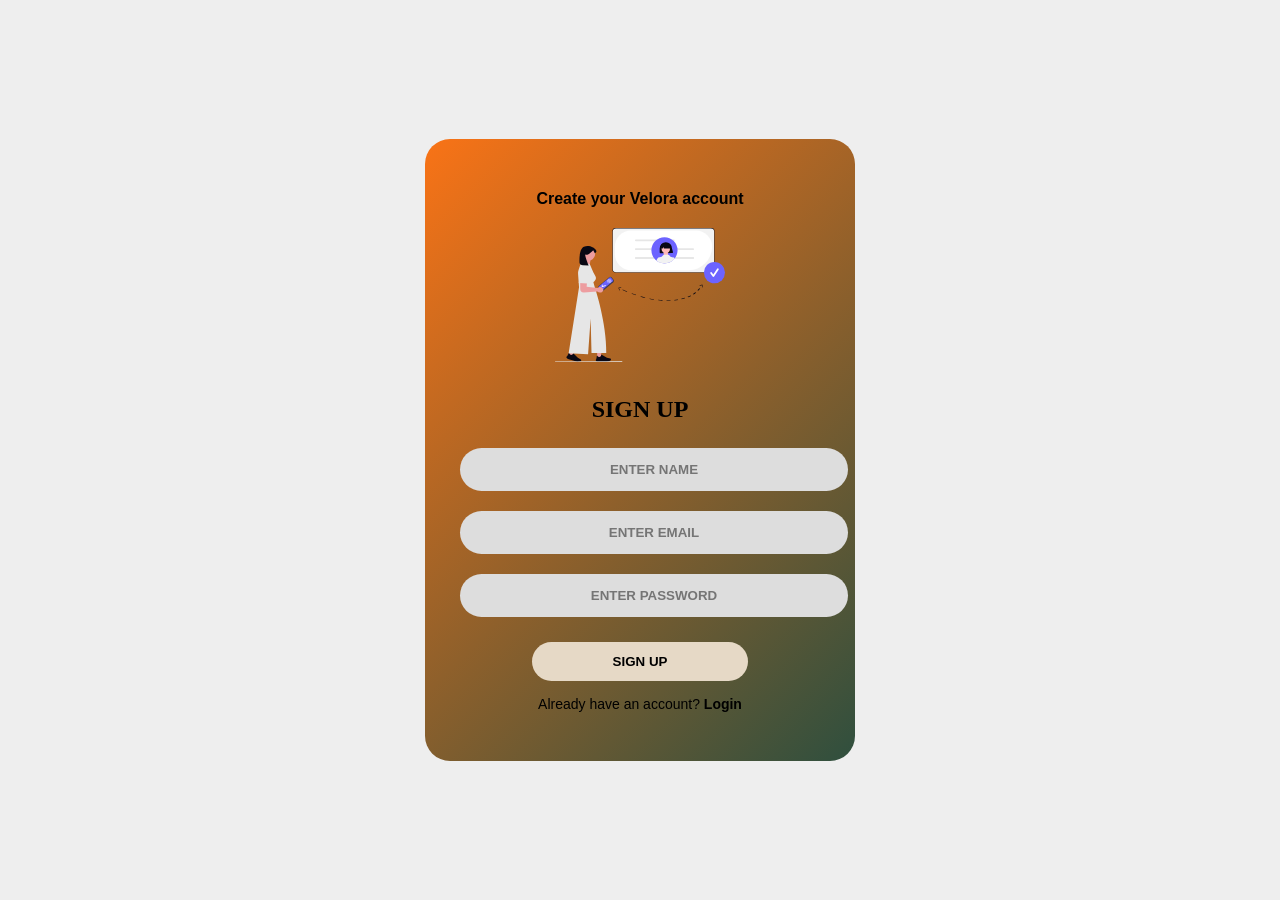
<file: Assignment_2/signup.html>
<!DOCTYPE html>
<html lang="en">
<head>
<meta charset="UTF-8">
<meta name="viewport" content="width=device-width, initial-scale=1.0">
<title>Sign Up - Velora</title>
<link rel="stylesheet" href="login.css">
</head>

<body>

<div class="auth-container">

<h3>Create your Velora account</h3>

<img src="undraw_authentication_1evl (1).svg" class="auth-img">

<h2>SIGN UP</h2>

<input type="text" placeholder="ENTER NAME">

<input type="email" placeholder="ENTER EMAIL">

<input type="password" placeholder="ENTER PASSWORD">

<button class="auth-btn">SIGN UP</button>

<p class="switch">
Already have an account? <a href="login.html">Login</a>
</p>

</div>

</body>
</html>
</file>
<file: Assignment_2/login.css>
body{
margin:0;
font-family:Arial, Helvetica, sans-serif;
display:flex;
justify-content:center;
align-items:center;
height:100vh;
background:#eee;
}

/* container */

.auth-container{
width:360px;
padding:35px;
border-radius:25px;
text-align:center;
color:black;

background:linear-gradient(135deg,#f97316,#2f4f3e);
}

/* title */

.auth-container h3{
font-size:16px;
margin-bottom:20px;
}

/* image */

.auth-img{
width:170px;
margin-bottom:15px;
}

/* heading */

.auth-container h2{
margin:15px 0;
font-family:Georgia, serif;
}

/* inputs */

input{
width:100%;
padding:14px;
margin:10px 0;
border:none;
border-radius:25px;
background:#ddd;
font-weight:bold;
text-align:center;
}

/* forgot */

.forgot{
text-align:right;
font-size:13px;
cursor:pointer;
}

/* button */

.auth-btn{
margin-top:15px;
width:60%;
padding:12px;
border:none;
border-radius:25px;
background:#e6d9c6;
font-weight:bold;
cursor:pointer;
}

/* switch */

.switch{
margin-top:15px;
font-size:14px;
}

.switch a{
text-decoration:none;
font-weight:bold;
color:black;
}
</file>
